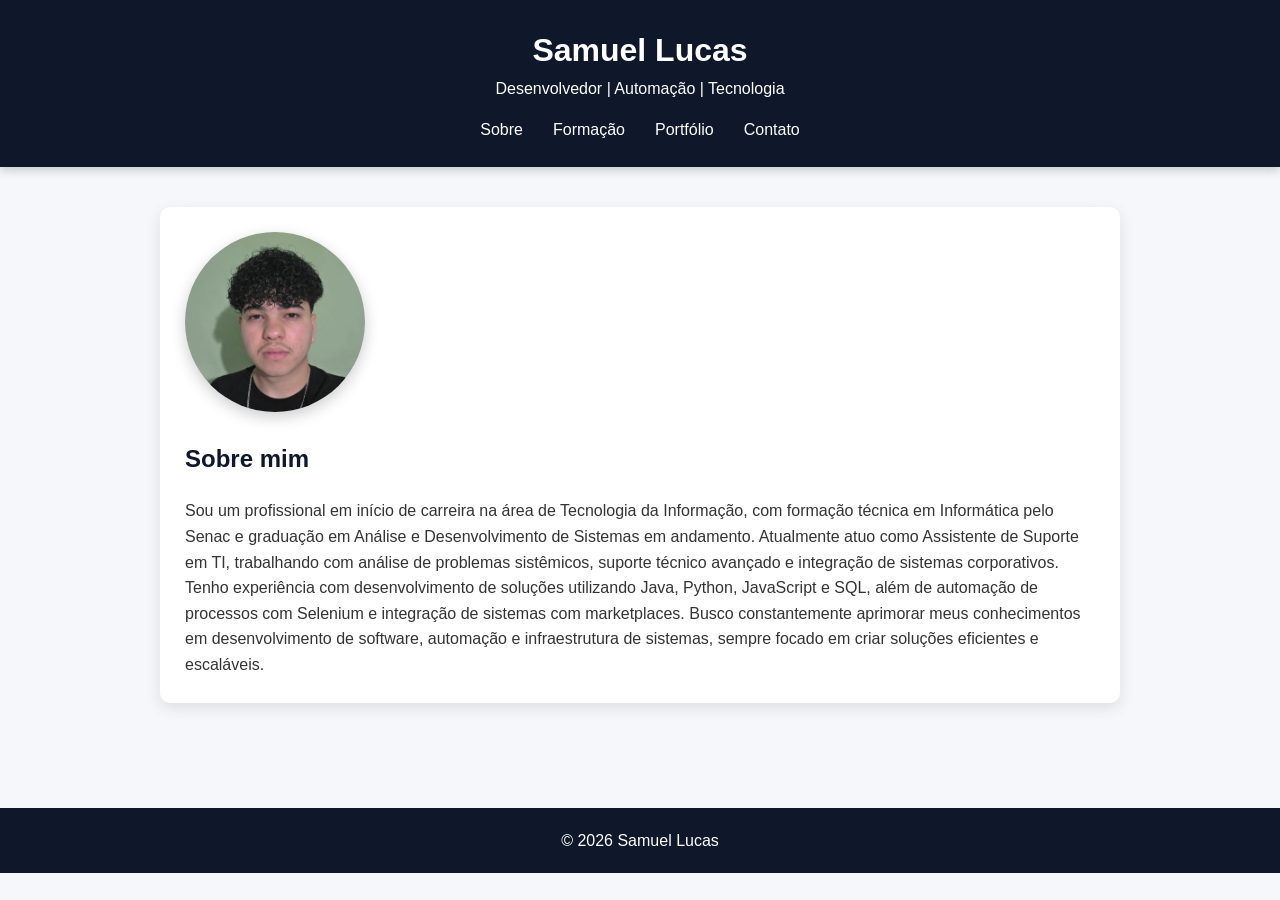
<file: index.html>
<!DOCTYPE html>
<html lang="pt-br">

<head>

    <meta charset="UTF-8">
    <meta name="viewport" content="width=device-width, initial-scale=1.0">

    <title>Sobre mim - Samuel Lucas</title>

    <link rel="stylesheet" href="css/style.css">

</head>

<body>

    <!-- cabeçalho do site -->  
    <header>

        <h1>Samuel Lucas</h1>
        <p>Desenvolvedor | Automação | Tecnologia</p>

        <!-- menu de navegação -->
        <nav>

            <ul>

                <li><a href="index.html">Sobre</a></li>
                <li><a href="formacao.html">Formação</a></li>
                <li><a href="portfolio.html">Portfólio</a></li>
                <li><a href="contato.html">Contato</a></li>

            </ul>

        </nav>

    </header>

    <!-- conteúdo principal -->
    <main class="container">

        <section class="card">

            <header>

                <img src="img/Samuel-Projeto.jpeg" class="foto" alt="Foto de perfil de Samuel Lucas">

                <h2>Sobre mim</h2>

            </header>

            <p>
                Sou um profissional em início de carreira na área de Tecnologia da Informação,
                com formação técnica em Informática pelo Senac e graduação em Análise e
                Desenvolvimento de Sistemas em andamento.

                Atualmente atuo como Assistente de Suporte em TI, trabalhando com análise de
                problemas sistêmicos, suporte técnico avançado e integração de sistemas
                corporativos.

                Tenho experiência com desenvolvimento de soluções utilizando Java, Python,
                JavaScript e SQL, além de automação de processos com Selenium e integração
                de sistemas com marketplaces.

                Busco constantemente aprimorar meus conhecimentos em desenvolvimento de
                software, automação e infraestrutura de sistemas, sempre focado em criar
                soluções eficientes e escaláveis.
            </p>

        </section>

    </main>

    <!-- rodapé -->
    <footer>

        <p>© 2026 Samuel Lucas</p>

    </footer>

</body>

</html>
</file>
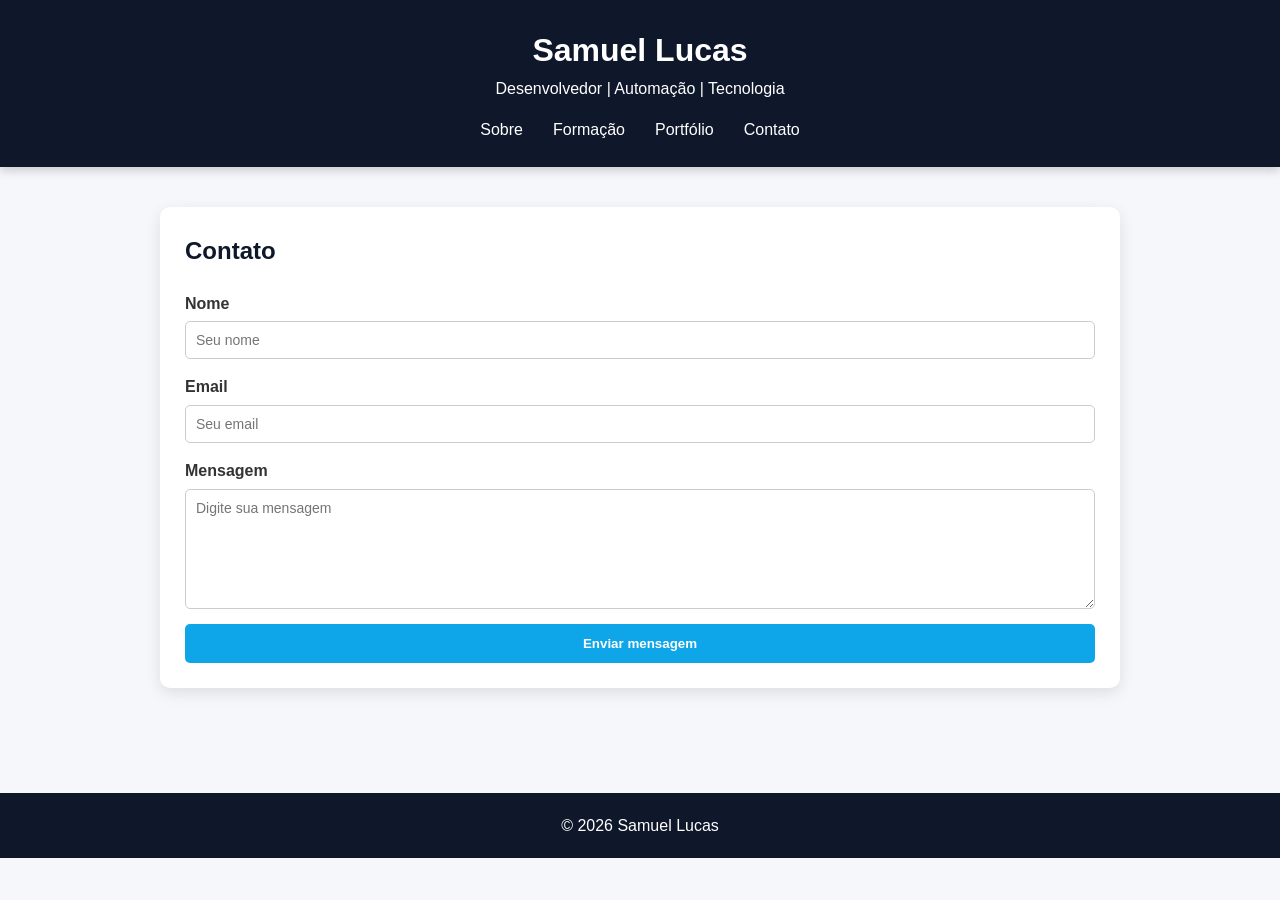
<file: contato.html>
<!DOCTYPE html>
<html lang="pt-br">

<head>

    <meta charset="UTF-8">
    <meta name="viewport" content="width=device-width, initial-scale=1.0">

    <title>Contato - Samuel Lucas</title>

    <link rel="stylesheet" href="css/style.css">

    <script defer src="js/script.js"></script>

</head>

<body>

    <header>

        <h1>Samuel Lucas</h1>
        <p>Desenvolvedor | Automação | Tecnologia</p>

        <!-- menu de navegação -->
        <nav>

            <ul>

                <li><a href="index.html">Sobre</a></li>
                <li><a href="formacao.html">Formação</a></li>
                <li><a href="portfolio.html">Portfólio</a></li>
                <li><a href="contato.html">Contato</a></li>

            </ul>

        </nav>

    </header>

    <!-- conteudo principal -->
    <main class="container">

        <!-- contato -->
        <section class="card">

            <header>
                <h2>Contato</h2>
            </header>

            <form id="formContato">

                <div>
                    <label for="nome">Nome</label>
                    <input type="text" id="nome" name="nome" placeholder="Seu nome">
                </div>

                <div>
                    <label for="email">Email</label>
                    <input type="email" id="email" name="email" placeholder="Seu email">
                </div>

                <div>
                    <label for="mensagem">Mensagem</label>
                    <textarea id="mensagem" name="mensagem" placeholder="Digite sua mensagem"></textarea>
                </div>

                <button type="submit">Enviar mensagem</button>

            </form>

        </section>

    </main>

    <!-- rodapé -->
    <footer>

        <p>© 2026 Samuel Lucas</p>

    </footer>

</body>

</html>
</file>
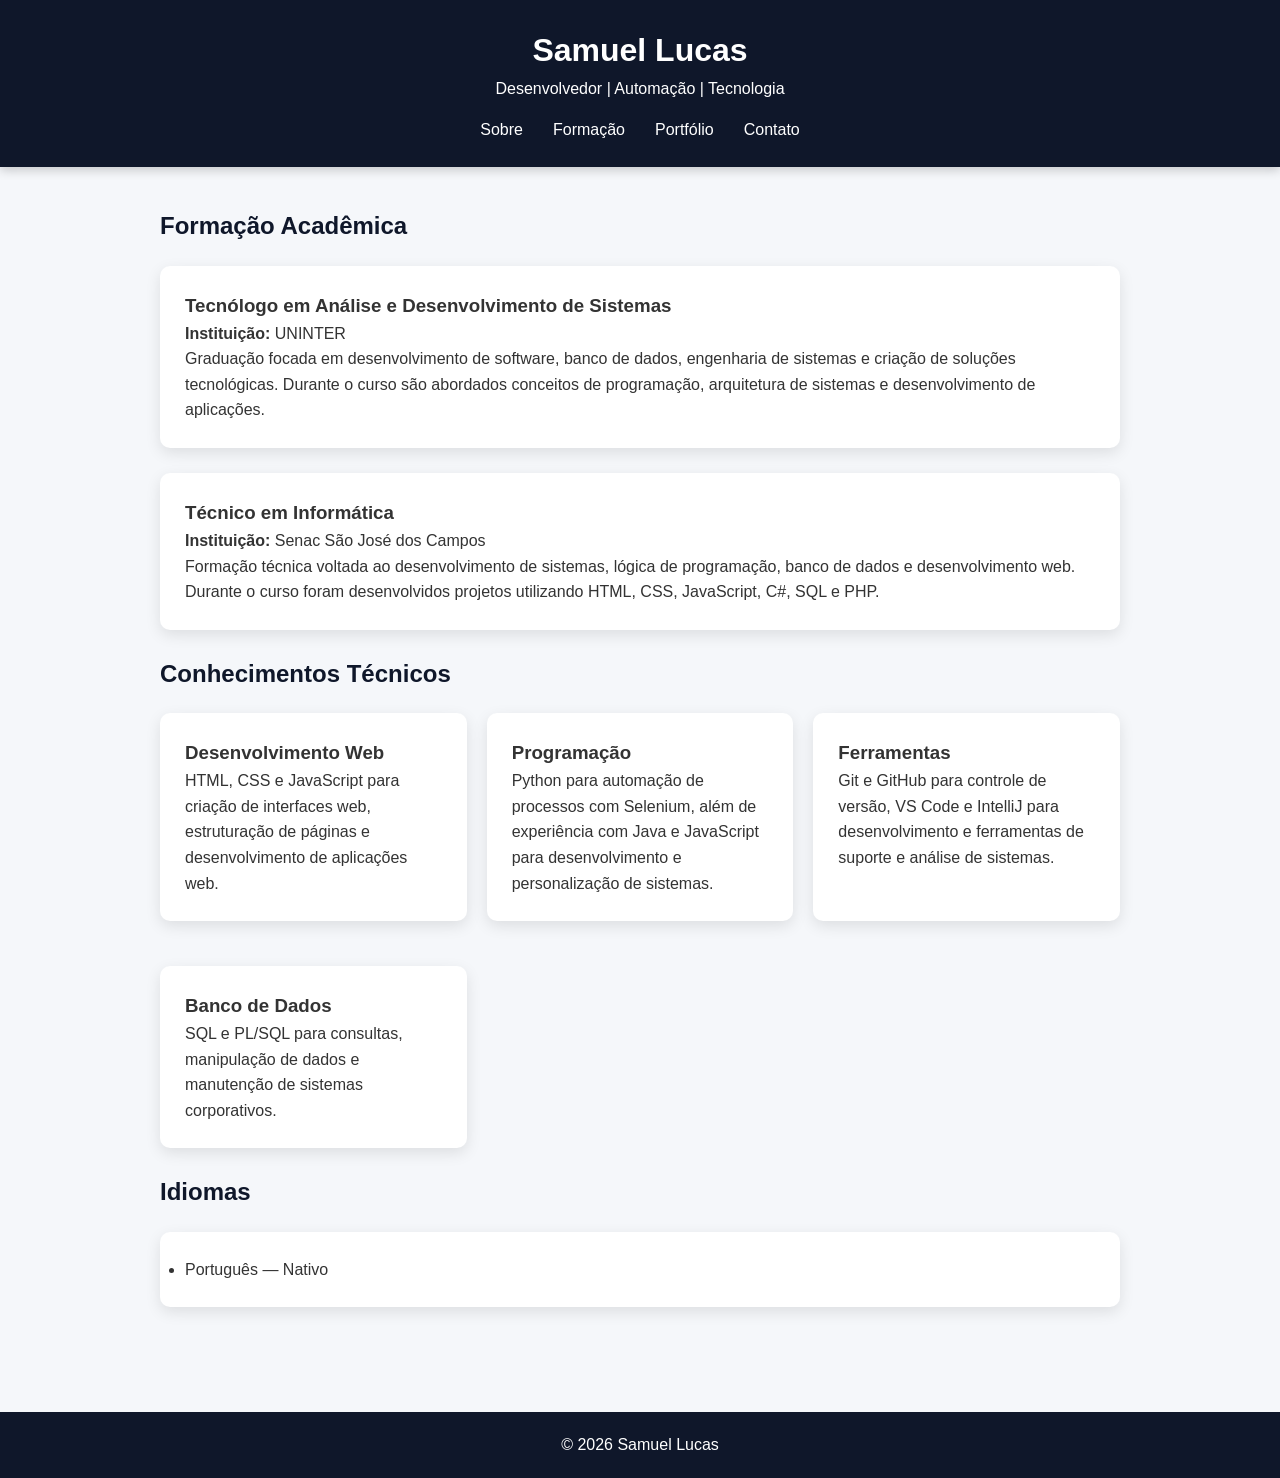
<file: formacao.html>
<!DOCTYPE html>
<html lang="pt-br">

<head>

    <meta charset="UTF-8">
    <meta name="viewport" content="width=device-width, initial-scale=1.0">

    <title>Formação - Samuel Lucas</title>

    <link rel="stylesheet" href="css/style.css">

</head>

<body>

    <header>

        <h1>Samuel Lucas</h1>
        <p>Desenvolvedor | Automação | Tecnologia</p>

        <!-- menu de navegação -->
        <nav>

            <ul>

                <li><a href="index.html">Sobre</a></li>
                <li><a href="formacao.html">Formação</a></li>
                <li><a href="portfolio.html">Portfólio</a></li>
                <li><a href="contato.html">Contato</a></li>

            </ul>

        </nav>

    </header>

    <!-- conteúdo principal -->
    <main class="container">

        <!-- formação acadêmica -->
        <section>

            <header>
                <h2>Formação Acadêmica</h2>
            </header>

            <article class="card">

                <h3>Tecnólogo em Análise e Desenvolvimento de Sistemas</h3>

                <p><strong>Instituição:</strong> UNINTER</p>

                <p>
                Graduação focada em desenvolvimento de software, banco de dados,
                engenharia de sistemas e criação de soluções tecnológicas.
                Durante o curso são abordados conceitos de programação,
                arquitetura de sistemas e desenvolvimento de aplicações.
                </p>

            </article> 

            <article class="card">

                <h3>Técnico em Informática</h3>

                <p><strong>Instituição:</strong> Senac São José dos Campos</p>

                <p>
                Formação técnica voltada ao desenvolvimento de sistemas,
                lógica de programação, banco de dados e desenvolvimento web.
                Durante o curso foram desenvolvidos projetos utilizando
                HTML, CSS, JavaScript, C#, SQL e PHP.
                </p>

            </article>



        </section>

        <!-- conhecimentos técnicos -->
        <section>

            <header>
                <h2>Conhecimentos Técnicos</h2>
            </header>

            <div class="grid">

                <article class="card">

                    <h3>Desenvolvimento Web</h3>

                    <p>
                        HTML, CSS e JavaScript para criação de interfaces web,
                        estruturação de páginas e desenvolvimento de aplicações web.
                    </p>
                </article>
                

                <article class="card">

                    <h3>Programação</h3>

                    <p>
                        Python para automação de processos com Selenium,
                        além de experiência com Java e JavaScript para
                        desenvolvimento e personalização de sistemas.
                    </p>

                </article>

                <article class="card">

                    <h3>Ferramentas</h3>

                    <p>
                        Git e GitHub para controle de versão,
                        VS Code e IntelliJ para desenvolvimento
                        e ferramentas de suporte e análise de sistemas.
                    </p>

                </article>

                <article class="card">

                    <h3>Banco de Dados</h3>

                    <p>
                        SQL e PL/SQL para consultas, manipulação de dados
                        e manutenção de sistemas corporativos.
                    </p>

                </article>


            </div>

        </section>

        <!-- idiomas -->
        <section>

            <header>
                <h2>Idiomas</h2>
            </header>

            <article class="card">

                <ul>
                    <li>Português — Nativo</li>
                </ul>

            </article>

        </section>

    </main>

    <!-- rodapé -->
    <footer>

        <p>© 2026 Samuel Lucas</p>

    </footer>

</body>

</html>
</file>
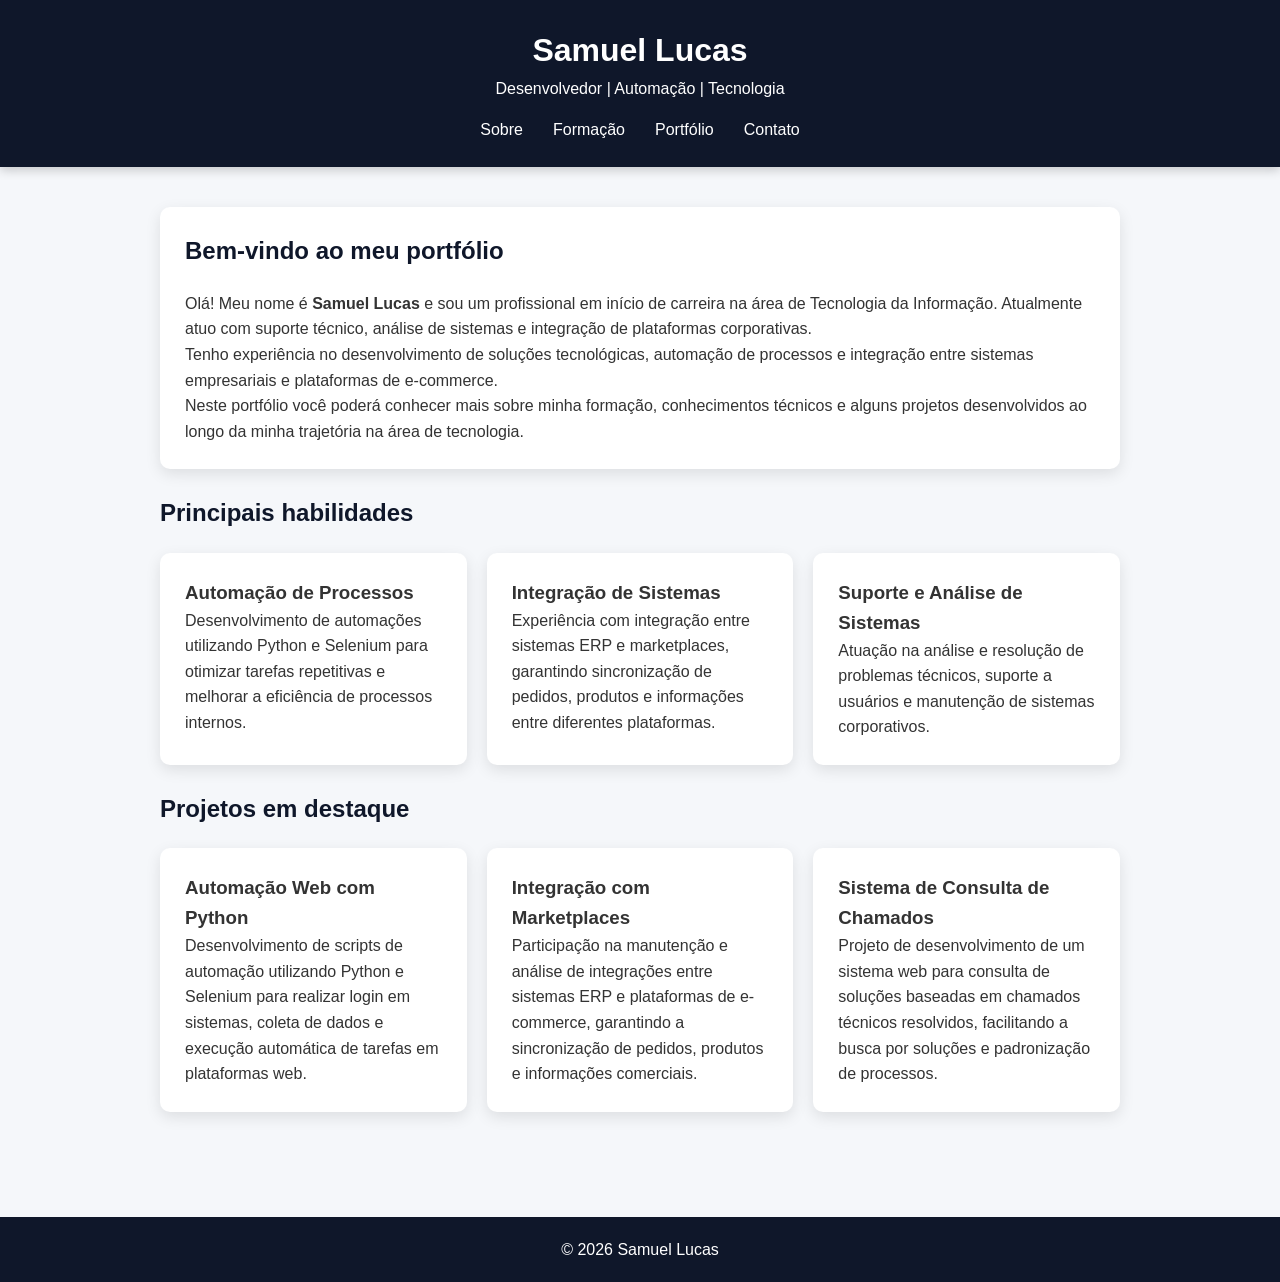
<file: portfolio.html>
<!DOCTYPE html>
<html lang="pt-br">

<head>

    <meta charset="UTF-8">
    <meta name="viewport" content="width=device-width, initial-scale=1.0">

    <title>Samuel Lucas - Portfólio</title>

    <link rel="stylesheet" href="css/style.css">

</head>

<body>

    <header>

        <h1>Samuel Lucas</h1>
        <p>Desenvolvedor | Automação | Tecnologia</p>

        <!-- menu de navegação -->
        <nav>

            <ul>

                <li><a href="index.html">Sobre</a></li>
                <li><a href="formacao.html">Formação</a></li>
                <li><a href="portfolio.html">Portfólio</a></li>
                <li><a href="contato.html">Contato</a></li>

            </ul>

        </nav>

    </header>

    <!-- conteúdo principal da página -->
    <main class="container">

        <section class="card">

            <h2>Bem-vindo ao meu portfólio</h2>

            <p>
                Olá! Meu nome é <strong>Samuel Lucas</strong> e sou um profissional em início de carreira
                na área de Tecnologia da Informação. Atualmente atuo com suporte técnico,
                análise de sistemas e integração de plataformas corporativas.
            </p>

            <p>
                Tenho experiência no desenvolvimento de soluções tecnológicas,
                automação de processos e integração entre sistemas empresariais
                e plataformas de e-commerce.
            </p>

            <p>
                Neste portfólio você poderá conhecer mais sobre minha formação,
                conhecimentos técnicos e alguns projetos desenvolvidos ao longo
                da minha trajetória na área de tecnologia.
            </p>

        </section>


        <!-- habilidades principais -->
        <section>

            <header>
                <h2>Principais habilidades</h2>
            </header>

            <div class="grid">

                <article class="card">

                    <h3>Automação de Processos</h3>

                    <p>
                        Desenvolvimento de automações utilizando Python e Selenium
                        para otimizar tarefas repetitivas e melhorar a eficiência
                        de processos internos.
                    </p>

                </article>


                <article class="card">

                    <h3>Integração de Sistemas</h3>

                    <p>
                        Experiência com integração entre sistemas ERP e marketplaces,
                        garantindo sincronização de pedidos, produtos e informações
                        entre diferentes plataformas.
                    </p>

                </article>


                <article class="card">

                    <h3>Suporte e Análise de Sistemas</h3>

                    <p>
                        Atuação na análise e resolução de problemas técnicos,
                        suporte a usuários e manutenção de sistemas corporativos.
                    </p>

                </article>

            </div>

        </section>


        <!-- projetos em destaque -->
        <section>

            <header>
                <h2>Projetos em destaque</h2>
            </header>

            <div class="grid">

                <article class="card">

                    <h3>Automação Web com Python</h3>

                    <p>
                        Desenvolvimento de scripts de automação utilizando Python
                        e Selenium para realizar login em sistemas, coleta de dados
                        e execução automática de tarefas em plataformas web.
                    </p>

                </article>


                <article class="card">

                    <h3>Integração com Marketplaces</h3>

                    <p>
                        Participação na manutenção e análise de integrações entre
                        sistemas ERP e plataformas de e-commerce, garantindo a
                        sincronização de pedidos, produtos e informações comerciais.
                    </p>

                </article>


                <article class="card">

                    <h3>Sistema de Consulta de Chamados</h3>

                    <p>
                        Projeto de desenvolvimento de um sistema web para consulta
                        de soluções baseadas em chamados técnicos resolvidos,
                        facilitando a busca por soluções e padronização de processos.
                    </p>

                </article>

            </div>

        </section>

    </main>

    <!-- rodapé do site -->
    <footer>

        <p>© 2026 Samuel Lucas</p>

    </footer>

</body>

</html>
</file>
<file: css/style.css>
*{
margin:0;
padding:0;
box-sizing:border-box;
}

/* BODY - estilo geral da página */

body{
font-family:'Segoe UI',sans-serif;
background:#f5f7fa;
color:#333;
line-height:1.6;
}

/* HEADER - parte de cima do site */

body > header{
background:#0f172a;
color:white;
padding:25px;
text-align:center;
box-shadow:0 3px 10px rgba(0,0,0,0.2);
}

/* MENU - navegação principal */

nav ul{
display:flex;
justify-content:center;
gap:30px;
list-style:none;
margin-top:15px;
}

nav a{
color:white;
text-decoration:none;
font-weight:500;
transition:0.3s;
}

nav a:hover{
color:#38bdf8;
}

/* CONTAINER - centraliza e dá espaçamento no conteúdo */

.container{
max-width:1000px;
margin:auto;
padding:40px 20px;
}

/* TITULOS - estilo dos h2 */

h2{
margin-bottom:20px;
color:#0f172a;
}

/* FOTO - imagem de perfil */

.foto{
width:180px;
border-radius:100%;
margin-bottom:20px;
box-shadow:0 5px 15px rgba(0,0,0,0.2);
}

/* CARDS - caixinhas de conteúdo */

.card{
background:white;
padding:25px;
border-radius:10px;
box-shadow:0 5px 15px rgba(0,0,0,0.1);
margin-bottom:25px;
transition:0.3s;
}

.card:hover{
transform:translateY(-5px);
}

/* GRID - organiza os itens tipo portfólio/habilidades */

.grid{
display:grid;
grid-template-columns:repeat(auto-fit,minmax(250px,1fr));
gap:20px;
}

/* FORMULARIO - organização do form */

form{
display:flex;
flex-direction:column;
gap:15px;
}

/* CAMPOS DO FORM - cada campo separado */

form div{
display:flex;
flex-direction:column;
}

label{
font-weight:600;
margin-bottom:5px;
}

/* INPUTS - campos de texto */

input,
textarea{
padding:10px;
border:1px solid #ccc;
border-radius:5px;
font-size:14px;
font-family:inherit;
}

/* TEXTAREA - caixa de mensagem */

textarea{
min-height:120px;
resize:vertical;
}

/* BOTÃO - botão do form */

button{
background:#0ea5e9;
color:white;
border:none;
padding:12px;
border-radius:5px;
cursor:pointer;
font-weight:bold;
transition:0.3s;
}

button:hover{
background:#0284c7;
}

/* FOOTER - rodapé do site */

footer{
text-align:center;
padding:20px;
margin-top:40px;
background:#0f172a;
color:white;
}
</file>
